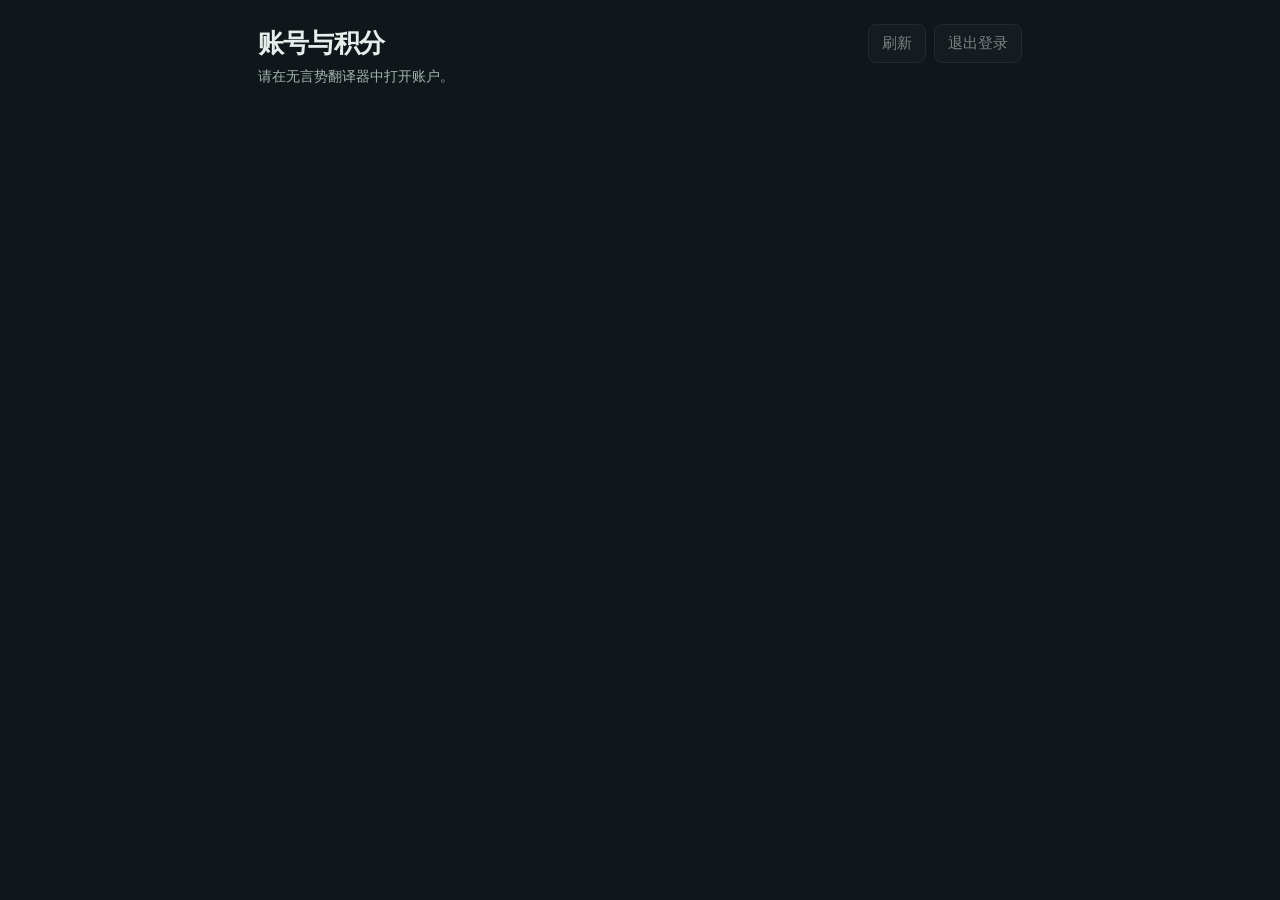
<file: assets/webui/account.html>
<!doctype html>
<html lang="zh-CN"><head><meta charset="utf-8"><meta name="viewport" content="width=device-width,initial-scale=1">
<meta http-equiv="Content-Security-Policy" content="default-src 'none'; script-src 'self'; style-src 'self'; connect-src 'none'; base-uri 'none'; form-action 'none'; object-src 'none'">
<title>账号与积分</title><link rel="stylesheet" href="account.css"><script src="account.js" defer></script></head>
<body><main>
  <header><div><h1>账号与积分</h1><p id="identity">正在读取账户…</p></div><div class="actions"><button id="refresh" type="button">刷新</button><button id="logout" type="button">退出登录</button></div></header>
  <p id="notice" role="status" aria-live="polite"></p>
  <div id="content" hidden>
    <nav aria-label="账户页面"><button type="button" data-page="overview" aria-pressed="true">账户</button><button type="button" data-page="history" aria-pressed="false">订单与流水</button><button type="button" data-page="recovery" aria-pressed="false">最近译文</button></nav>
    <section id="overview" aria-label="账户">
      <div class="balance"><div><span>可用积分</span><strong id="available">—</strong></div><p id="details">尚未读取余额</p></div>
      <h2>兑换积分</h2><form id="redeem-form"><label class="sr" for="code">兑换码或兑换口令</label><input id="code" type="password" maxlength="128" placeholder="输入兑换码或口令" autocomplete="off" required><button type="submit">兑换</button></form>
      <p class="muted">一次性码只有一个账号能领，共享码每个账号都可领一次。</p>
      <h2>积分充值</h2>
      <div class="coupon-field"><label for="coupon-code">充值优惠码（选填）</label><input id="coupon-code" type="text" maxlength="80" autocomplete="off" spellcheck="false" placeholder="填写后选择积分包查看优惠价"></div>
      <div id="plans" class="plans"><p class="empty">正在读取积分包…</p></div>
      <div id="coupon-quote" class="quote" hidden>
        <div aria-live="polite"><strong id="quote-plan"></strong><p id="quote-details" class="muted"></p><p id="quote-total"></p></div>
        <button id="confirm-coupon" type="button" class="buy">确认并去付款</button>
      </div>
    </section>
    <section id="history" aria-label="订单与流水" hidden>
      <h2>充值订单</h2><div id="orders"><p class="empty">正在读取订单…</p></div>
      <h2>积分流水</h2><div id="ledger"><p class="empty">正在读取流水…</p></div>
    </section>
    <section id="recovery" aria-label="最近译文" hidden>
      <h2>最近一次翻译</h2><p class="muted">从服务器取回当前账号上次提交的任务，恢复译文不消耗积分。</p>
      <div class="actions"><button id="recover" type="button">恢复最近任务</button><button id="cancel" type="button">取消最近任务</button></div>
      <p id="task-status" role="status"></p><div id="task-text" hidden><h3>原文</h3><pre id="source"></pre><h3>译文</h3><pre id="translation"></pre></div>
    </section>
  </div>
</main></body></html>
</file>
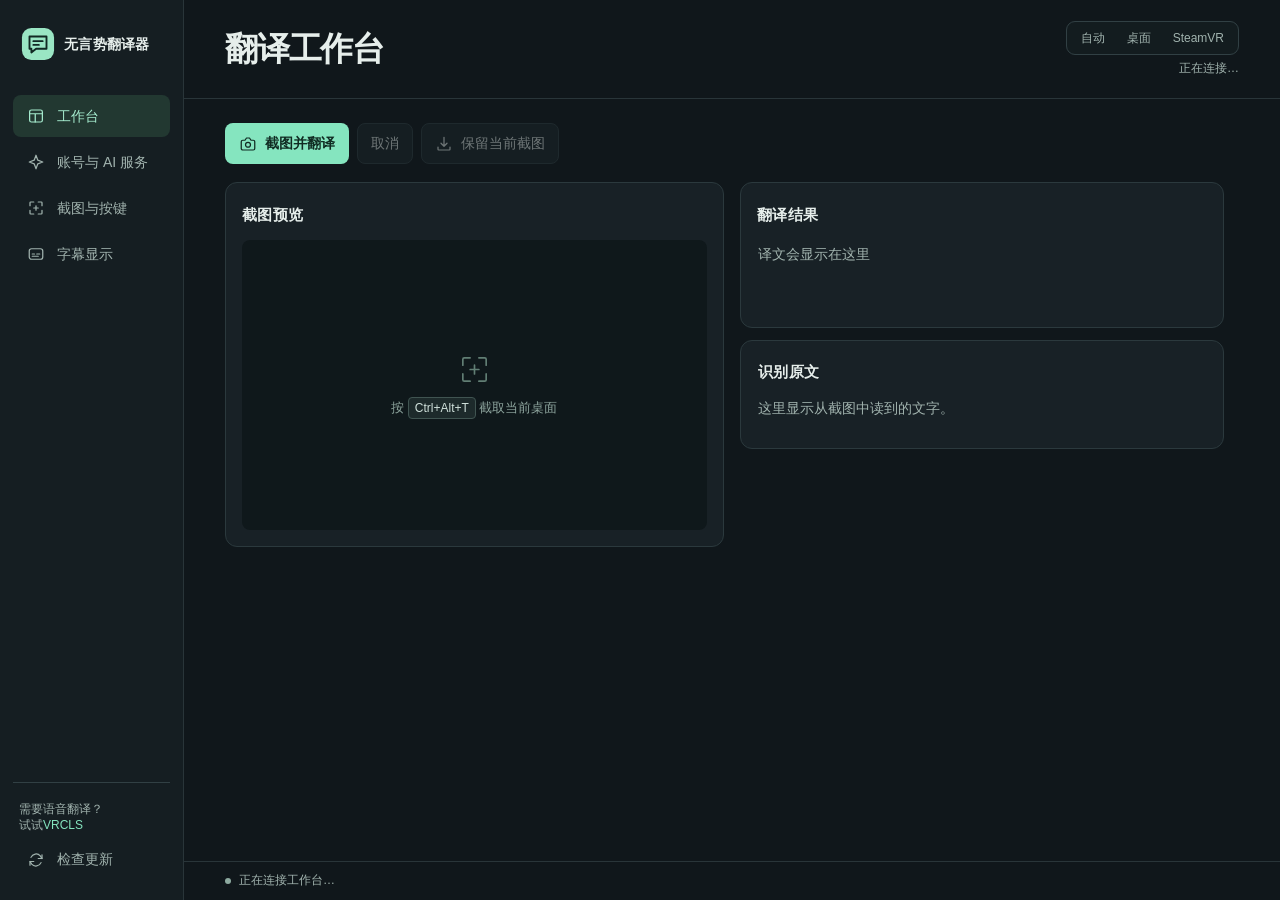
<file: assets/webui/workspace.html>
<!doctype html>
<html lang="zh-CN">
<head>
  <meta charset="utf-8">
  <meta name="viewport" content="width=device-width, initial-scale=1">
  <meta name="color-scheme" content="dark">
  <meta http-equiv="Content-Security-Policy" content="default-src 'none'; script-src 'self'; style-src 'self'; img-src 'self' data:; base-uri 'none'; form-action 'none'; object-src 'none'">
  <link rel="stylesheet" href="workspace.css">
  <title>无言势翻译器</title>
  <script src="workspace.js" defer></script>
</head>
<body>
  <svg class="sprites" aria-hidden="true" xmlns="http://www.w3.org/2000/svg">
    <symbol id="i-grid" viewBox="0 0 24 24"><rect x="3.5" y="4" width="17" height="16" rx="2.5"/><path d="M3.5 9h17M11 9v11"/></symbol>
    <symbol id="i-ai" viewBox="0 0 24 24"><path d="m12 3 2.4 6.6L21 12l-6.6 2.4L12 21l-2.4-6.6L3 12l6.6-2.4L12 3Z"/></symbol>
    <symbol id="i-focus" viewBox="0 0 24 24"><path d="M4 9V5a1 1 0 0 1 1-1h4m6 0h4a1 1 0 0 1 1 1v4m0 6v4a1 1 0 0 1-1 1h-4m-6 0H5a1 1 0 0 1-1-1v-4"/><path d="M9 12h6m-3-3v6"/></symbol>
    <symbol id="i-captions" viewBox="0 0 24 24"><rect x="3" y="5" width="18" height="14" rx="3"/><path d="M7 12h3m3 0h4M7 15h8"/></symbol>
    <symbol id="i-user" viewBox="0 0 24 24"><circle cx="12" cy="8" r="3.5"/><path d="M5 20v-1a7 7 0 0 1 14 0v1"/></symbol>
    <symbol id="i-save" viewBox="0 0 24 24"><path d="M12 3v12m-4-4 4 4 4-4M4 16v3a1 1 0 0 0 1 1h14a1 1 0 0 0 1-1v-3"/></symbol>
    <symbol id="i-left" viewBox="0 0 24 24"><path d="m14 6-6 6 6 6"/></symbol>
    <symbol id="i-right" viewBox="0 0 24 24"><path d="m10 6 6 6-6 6"/></symbol>
    <symbol id="i-scan" viewBox="0 0 24 24"><path d="M5 7h3l2-3h4l2 3h3a2 2 0 0 1 2 2v9a2 2 0 0 1-2 2H5a2 2 0 0 1-2-2V9a2 2 0 0 1 2-2Z"/><circle cx="12" cy="13" r="3.3"/></symbol>
    <symbol id="i-text" viewBox="0 0 24 24"><path d="M4 6h16M4 12h16M4 18h9"/></symbol>
    <symbol id="i-monitor" viewBox="0 0 24 24"><rect x="2.5" y="4" width="19" height="13" rx="2"/><path d="M12 17v4m-5 0h10"/></symbol>
    <symbol id="i-update" viewBox="0 0 24 24"><path d="M20 5v5h-5M4 19v-5h5"/><path d="M5.3 8.5a7.5 7.5 0 0 1 12.4-2.1L20 10M4 14l2.3 3.6a7.5 7.5 0 0 0 12.4-2.1"/></symbol>
    <symbol id="i-close" viewBox="0 0 24 24"><path d="m6 6 12 12m0-12L6 18"/></symbol>
  </svg>
  <aside class="rail">
    <div class="brand"><svg viewBox="0 0 36 36" width="34" height="34" aria-hidden="true"><rect x="1" y="1" width="34" height="34" rx="10" fill="#9ae6c4"/><path d="M9 10h18v13H16l-5 4v-4H9z" fill="none" stroke="#112923" stroke-width="2" stroke-linejoin="round"/><path d="M13 15h10m-10 4h6" stroke="#112923" stroke-width="1.8" stroke-linecap="round"/></svg><span>无言势翻译器</span></div>
    <nav aria-label="工作区">
      <button type="button" data-page="workspace" aria-current="page"><svg><use href="#i-grid"/></svg>工作台</button>
      <button type="button" data-page="services"><svg><use href="#i-ai"/></svg>账号与 AI 服务</button>
      <button type="button" data-page="capture"><svg><use href="#i-focus"/></svg>截图与按键</button>
      <button type="button" data-page="subtitles"><svg><use href="#i-captions"/></svg>字幕显示</button>
    </nav>
    <div class="rail-update">
      <button type="button" id="vrclsEntry" data-action="openVrcls" aria-label="需要语音翻译？试试VRCLS（在默认浏览器打开官网）" title="在默认浏览器打开 VRCLS 官网">
        需要语音翻译？<span>试试<strong>VRCLS</strong></span>
      </button>
      <button type="button" id="updateEntry" popovertarget="updatePanel" aria-label="检查更新">
        <svg aria-hidden="true"><use href="#i-update"/></svg>
        <span><span class="update-entry-full">检查更新</span><span class="update-entry-short" aria-hidden="true">更新</span><small id="updateEntryVersion" hidden></small></span>
      </button>
    </div>
  </aside>
  <main>
    <header class="page-head">
      <h1 id="pageTitle">翻译工作台</h1>
      <div class="mode-box">
        <fieldset class="segment" id="modes"><legend class="sr-only">使用模式</legend>
          <label><input type="radio" name="mode" value="Auto"><span>自动</span></label>
          <label><input type="radio" name="mode" value="Desktop"><span>桌面</span></label>
          <label><input type="radio" name="mode" value="SteamVR"><span>SteamVR</span></label>
        </fieldset>
        <span class="active-mode" id="activeMode">正在连接…</span>
      </div>
    </header>
    <div class="scroll" id="pageContent">
      <section id="workspace" class="page" aria-label="翻译工作台">
        <div class="capture-bar">
          <div class="capture-actions"><button type="button" class="primary" data-action="translate"><svg><use href="#i-scan"/></svg>截图并翻译</button><button type="button" id="cancelTask" data-action="cancel" title="当前没有可取消的任务" disabled>取消</button><button type="button" data-action="saveScreenshot" id="saveScreenshot" title="截取一张画面后即可保留" disabled><svg><use href="#i-save"/></svg>保留当前截图</button></div>
          <button type="button" class="quiet" id="desktopCaptureEntry" aria-haspopup="dialog" aria-controls="quickDesktopCapture" hidden><svg aria-hidden="true"><use href="#i-monitor"/></svg><span id="desktopCaptureName">主显示器全屏</span></button>
        </div>
        <div class="workspace-grid">
          <section class="card media-card">
            <div class="card-head"><h2>截图预览</h2></div>
            <div class="preview-surface">
              <img id="previewImage" alt="本次翻译使用的截图" hidden>
              <div id="previewEmpty" class="empty"><svg><use href="#i-focus"/></svg><p><span id="triggerVerb">按</span> <kbd id="triggerKey">Ctrl+Alt+T</kbd> <span id="triggerHint">截取当前桌面</span></p></div>
            </div>
            <p class="capture-label" id="captureLabel" hidden></p>
          </section>
          <div class="text-column">
            <section class="card translation-card">
            <div class="card-head"><h2>翻译结果</h2><span class="result-state" id="resultState" hidden>处理中…</span></div>
            <div class="reading"><p id="translation" class="translation" dir="auto">译文会显示在这里</p></div>
            <div class="result-tools" id="pageTools" hidden><div class="pager"><button type="button" class="icon-button" id="previous" data-action="previous" aria-label="上一页" disabled><svg><use href="#i-left"/></svg></button><span id="pageNumber">0 / 0</span><button type="button" class="icon-button" id="next" data-action="next" aria-label="下一页" disabled><svg><use href="#i-right"/></svg></button></div></div>
            </section>
            <section class="card source-card"><div class="card-head"><h2>识别原文</h2></div><p class="source" id="source" dir="auto">这里显示从截图中读到的文字。</p></section>
          </div>
        </div>
      </section>
      <form id="settingsForm" novalidate>
        <fieldset id="editArea" class="edit-area">
          <section id="services" class="page settings" aria-label="账号与 AI 服务" hidden>
            <div class="service-tabs" role="tablist" aria-label="账号与服务">
              <button type="button" role="tab" id="loginTab" data-service-tab="loginPanel" aria-controls="loginPanel" aria-selected="true">账号登录</button>
              <button type="button" role="tab" id="prefsTab" data-service-tab="prefsPanel" aria-controls="prefsPanel" aria-selected="false" tabindex="-1">偏好</button>
              <button type="button" role="tab" id="creditsTab" data-service-tab="creditsPanel" aria-controls="creditsPanel" aria-selected="false" tabindex="-1">积分服务</button>
            </div>
            <div role="tabpanel" id="loginPanel" aria-labelledby="loginTab">
              <section class="card form-card account-summary"><svg class="identity" aria-hidden="true"><use href="#i-user"/></svg><div><h2 id="accountName">账号</h2><p class="hint" id="accountState">正在读取登录状态…</p></div><button type="button" class="primary" data-action="login" id="loginButton">登录账号</button></section>
            </div>
            <div role="tabpanel" id="prefsPanel" aria-labelledby="prefsTab" hidden>
            <section class="card form-card"><div class="card-head"><h2>服务与语言</h2><button type="button" class="quiet" data-action="setup">配置向导</button></div>
              <div class="fields"><label class="field">翻译服务<select data-field="translationBackend"><option value="Credits">账号积分服务</option><option value="OpenAI">自己的 API</option><option value="Codex">本机 Codex</option><option value="GoogleTranslate">本地 OCR + Google 翻译</option><option value="GoogleSearchAI">Google 搜索 AI 模式（实验性）</option></select></label>
                <label class="field">识图方式<select data-field="processingMode"><option value="Handwriting">手写截图直译（AI）</option><option value="Image">直接发送截图给模型</option><option value="LocalJapanese">本地日语手写 OCR</option><option value="Ocr">本地OCR（不推荐）</option></select></label>
                <label class="field">目标语言<input data-field="targetLanguage" maxlength="100" required></label>
              </div><p class="hint" id="privacyHint"></p><p class="hint" id="localOcrStatus" hidden></p>
            </section>
            <section class="card form-card" data-provider="OpenAI" hidden><h2>API 连接</h2>
              <div class="fields"><label class="field" id="presetField" hidden>服务商预设<select id="apiPreset"><option value="">选择预设…</option></select></label><label class="field wide">接口地址<input data-field="apiBaseUrl" maxlength="2048" spellcheck="false" autocomplete="off" placeholder="https://…/v1"></label>
                <label class="field">模型名称<input data-field="apiModel" maxlength="256" spellcheck="false"></label><label class="field">API 密钥<input type="password" data-field="apiKey" maxlength="8192" autocomplete="off" spellcheck="false" placeholder="输入密钥"></label>
              </div><p id="presetNote" class="hint" hidden></p><div class="small-row"><span class="hint" id="keyHint"></span><button type="button" class="quiet" id="clearKey" hidden>清除密钥</button></div>
              <details><summary>请求选项</summary><div class="fields"><label class="field">图片精度<select data-field="apiImageDetail"><option value="Default">服务默认</option><option value="High">高清</option><option value="Low">低清</option><option value="Auto">自动</option></select></label><label class="check"><input type="checkbox" data-field="apiStream">使用流式请求</label></div></details>
              <div class="small-row"><button type="button" data-action="testApi" id="testApi">测试图片识别</button><span class="hint">使用内置测试图</span></div><p class="feedback" id="apiTestResult" hidden></p>
            </section>
            <section class="card form-card" data-provider="Codex" hidden><h2>本机 Codex</h2><div class="fields"><label class="field wide">程序路径<input data-field="codexExecutablePath" maxlength="4096" placeholder="自动查找 codex.exe" spellcheck="false"></label>
                <label class="field">模型<input data-field="codexModel" maxlength="256" placeholder="使用 CLI 默认模型" spellcheck="false"></label><label class="field">思考程度<select data-field="codexReasoningEffort"><option value="">自动（按阶段）</option><option>low</option><option>medium</option><option>high</option></select></label></div>
              <button type="button" data-action="checkCodex">检测 Codex 登录</button>
            </section>
            <section class="card form-card" data-provider="GoogleTranslate" hidden><h2>Google 翻译</h2><p class="hint">在本机识别，然后通过后台网页翻译原文。</p><div class="small-row"><button type="button" data-action="testGoogle" id="testGoogle">测试翻译</button><button type="button" class="quiet" data-action="googleBrowser">查看翻译网页</button></div><p class="feedback" id="googleTestResult" hidden></p></section>
            <section class="card form-card" data-provider="GoogleSearchAI" hidden><h2>Google 搜索 AI 模式（实验性）</h2><p class="hint">无需 API 密钥，不消耗本应用积分。Google 可能限流，可用性因账号和地区而异。如需登录或验证，可打开网页处理。</p><button type="button" class="quiet" data-action="googleSearchAiBrowser">打开 Google 搜索 AI 网页</button></section>
            <details class="card form-card advanced"><summary>更多工具</summary><div class="small-row"><button type="button" data-action="recognize" id="recognizeButton"><span id="recognizeLabel">仅截屏识别</span></button><button type="button" class="quiet" data-action="settingsFolder">打开本机配置目录</button></div></details>
            </div>
            <div role="tabpanel" id="creditsPanel" aria-labelledby="creditsTab" hidden>
              <section class="card form-card"><h2>积分账户</h2><p class="hint">完整翻译成功扣 1 积分。余额、充值、兑换和订单可在账户内查看。</p>
                <button type="button" class="primary" data-action="account">打开积分服务</button><p class="hint" id="creditNote" hidden></p>
                <details><summary id="creditDestination">官方积分服务</summary><label class="field">积分服务器地址<input data-field="creditServerUrl" maxlength="2048" autocomplete="off" spellcheck="false" required></label><button type="button" class="quiet" id="restoreOfficialCredit" hidden>使用官方地址</button></details>
              </section>
            </div>
          </section>
          <section id="capture" class="page settings" aria-label="截图与按键" hidden>
            <section class="card form-card"><h2>画面来源</h2><p class="hint" id="modeHelp"></p>
              <div class="fields"><label class="field" id="desktopSourceField">桌面截图来源<select data-field="desktopCaptureSource"><option value="PrimaryMonitor">全屏（主显示器）</option><option value="Window">指定窗口</option></select></label>
              <label class="field" id="vrSourceField">SteamVR 普通截图来源<select data-field="captureMode"><option>VR 左眼</option><option>桌面主显示器</option></select></label>
              <label class="field">本地 OCR 语言<input data-field="ocrLanguages" maxlength="128" placeholder="eng+jpn" spellcheck="false"></label></div>
              <div id="desktopWindowPicker" hidden>
                <div class="window-controls"><label class="field">截图窗口<select data-field="desktopWindowId" aria-describedby="desktopWindowStatus"><option value="">请选择窗口</option></select></label>
                  <button type="button" id="refreshDesktopWindows">刷新窗口列表</button></div>
                <p class="hint" id="desktopWindowStatus" role="status"></p>
              </div>
              <p class="hint">识别区域，以画面左上角为起点。</p><div class="fields four">
                <label class="field">左侧 %<input data-field="cropX" type="number" data-ratio min="0" max="99" step="1" required></label>
                <label class="field">顶部 %<input data-field="cropY" type="number" data-ratio min="0" max="99" step="1" required></label>
                <label class="field">宽度 %<input data-field="cropWidth" type="number" data-ratio min="1" max="100" step="1" required></label>
                <label class="field">高度 %<input data-field="cropHeight" type="number" data-ratio min="1" max="100" step="1" required></label></div>
            </section>
            <section class="card form-card"><h2>键盘快捷键</h2><label class="field">截图翻译<input data-field="hotkey" maxlength="100" required spellcheck="false" placeholder="Ctrl+Alt+T"></label><p class="hint">Ctrl + Alt + ← / → 翻页，Ctrl + Alt + H 切换字幕。</p></section>
            <section class="card form-card" id="vrFields"><div class="card-head"><h2>SteamVR 手柄</h2><button type="button" class="quiet" data-action="reconnect">重新检测</button></div>
              <div class="check-list"><label class="check"><input type="checkbox" data-field="controllerEnabled">启用手柄按键</label><label class="check"><input type="checkbox" data-field="spatialSelectionEnabled">双手柄框选并固定译文</label></div>
              <label class="field" id="selectionDistanceField">框选距离（米）<input data-field="selectionDistance" type="number" min="0.4" max="4" step="0.1" required></label>
              <p class="hint" id="controllerHelp"></p><button type="button" data-action="bindings">打开手柄绑定</button>
            </section>
          </section>
          <section id="subtitles" class="page settings" aria-label="字幕显示" hidden>
            <section class="card form-card"><div class="card-head"><h2>字幕预览</h2><div class="small-row"><button type="button" data-action="testSubtitle">测试字幕</button><button type="button" class="quiet" data-action="hideSubtitle">隐藏字幕</button></div></div>
              <div class="subtitle-preview" aria-hidden="true"><span>欢迎来到这个世界。<br>字幕最多显示三行。<br>超出三行可以翻页。</span></div>
              <div class="fields"><label class="field">停留时间（秒）<input data-field="displaySeconds" type="number" min="0" max="300" step="1" required></label><label class="check"><input data-field="showSource" type="checkbox">同时显示原文</label></div><p class="hint">桌面和 VR 普通字幕每页最多三行，超出自动分页。Ctrl + Alt + ← / → 可翻页。设为 0 秒可持续显示。框选译文将保留在选区。</p>
            </section>
            <section class="card form-card" id="vrSubtitleFields"><h2>头显内的位置</h2><div class="fields three">
              <label class="field">宽度（米）<input data-field="overlayWidth" type="number" min="0.3" max="2" step="0.01" required></label>
              <label class="field">距离（米）<input data-field="overlayDistance" type="number" min="0.4" max="4" step="0.01" required></label>
              <label class="field">垂直偏移（米）<input data-field="overlayVerticalOffset" type="number" min="-2" max="2" step="0.01" required></label></div>
            </section>
          </section>
        </fieldset>
      </form>
    </div>
    <footer>
      <div id="saveBar" class="save-bar" hidden><span>设置有未保存的修改</span><button type="button" id="discard" class="quiet">放弃修改</button><button type="button" id="save" class="primary">保存设置</button></div>
      <div class="status-line"><span class="dot" aria-hidden="true"></span><span id="status" role="status">正在连接工作台…</span></div>
    </footer>
  </main>
  <dialog class="source-dialog" id="quickDesktopCapture" aria-labelledby="quickDesktopTitle">
    <h2 id="quickDesktopTitle">选择截图来源</h2>
    <fieldset class="edit-area" id="quickDesktopFields"></fieldset>
    <p class="feedback" role="status" id="quickDesktopError" hidden></p>
    <div class="source-dialog-actions"><button type="button" id="cancelDesktopSource">取消</button><button type="button" class="primary" id="applyDesktopSource">应用</button></div>
  </dialog>
  <section class="update-panel" id="updatePanel" popover="auto" role="dialog" aria-labelledby="updateTitle">
    <div class="update-head"><h2 id="updateTitle">客户端更新</h2><button type="button" class="quiet icon-button" id="updateClose" popovertarget="updatePanel" popovertargetaction="hide" aria-label="关闭更新面板"><svg aria-hidden="true"><use href="#i-close"/></svg></button></div>
    <p id="updateCurrentVersion" class="update-version" hidden></p>
    <div class="update-feedback" role="status" aria-live="polite" aria-atomic="true">
      <p id="updateStatus">检查是否有新版本可用。</p><p id="updateDetail" class="hint" hidden></p>
    </div>
    <div class="update-actions"><button type="button" class="primary" id="updateDownload" data-action="downloadUpdate" disabled hidden>下载新版</button><button type="button" id="updateCheck" data-action="checkUpdate">检查更新</button></div>
  </section>
</body>
</html>
</file>
<file: assets/webui/account.css>
:root { color-scheme:dark; font:15px/1.5 "Segoe UI Variable Text","Microsoft YaHei UI",sans-serif; background:#10171b; color:#e6eeeb; --muted:#a1b3ae; --accent:#85e5bf; --line:#314044; --card:#182126 }
* { box-sizing:border-box } [hidden] { display:none!important } body { margin:0 } main { width:min(100%,860px); margin:auto; padding:24px clamp(16px,5vw,48px) 40px }
header,.actions,form,nav { display:flex; align-items:center; gap:8px } header { justify-content:space-between; align-items:flex-start; gap:16px } header .actions { flex-shrink:0 }
h1 { font-size:1.75rem; letter-spacing:-.03em; margin:0 0 4px } h2 { font-size:1.12rem; margin:24px 0 10px } h3 { font-size:.95rem; color:var(--muted); margin:16px 0 4px }
p { margin:0 } #identity,.muted,.empty,.balance span,.balance p,time,.ref { color:var(--muted); font-size:.9rem } #identity,.ref { overflow-wrap:anywhere } #notice { color:var(--accent); min-height:1.5em; margin:9px 0 }
button,input { font:inherit; border:1px solid var(--line); background:var(--card); color:inherit; border-radius:8px; padding:7px 13px } button { cursor:pointer; white-space:nowrap } button:hover:not(:disabled) { border-color:var(--accent) } button:disabled { opacity:.5; cursor:wait } :focus-visible { outline:2px solid var(--accent); outline-offset:2px }
nav { border-bottom:1px solid var(--line); gap:18px; margin-bottom:20px; overflow:auto } nav button { border:0; border-bottom:2px solid transparent; border-radius:0; background:none; color:var(--muted); padding:8px 1px } nav button[aria-pressed=true] { color:var(--accent); border-color:var(--accent) }
.balance { display:flex; align-items:flex-end; justify-content:space-between; gap:12px; padding:16px 20px; border:1px solid var(--line); border-radius:12px; background:var(--card) }
.balance strong { display:block; font-size:2.5rem; font-weight:600; color:var(--accent); line-height:1.25; font-variant-numeric:tabular-nums }
form { max-width:490px } input { min-width:0; flex:1; background:#111b20 } form button,.buy { color:#0e2a1f; background:var(--accent); border-color:var(--accent); font-weight:600 }
.plans { display:grid; grid-template-columns:repeat(auto-fit,minmax(190px,1fr)); gap:10px } .plan { border:1px solid var(--line); border-radius:12px; padding:16px; background:var(--card) }
.plan strong { display:block; font-size:1.18rem; margin-bottom:2px } .plan button { margin-top:12px }
.coupon-field { display:grid; gap:5px; max-width:420px; margin-bottom:12px } .coupon-field label { color:var(--muted); font-size:.9rem }
.quote { display:flex; align-items:center; justify-content:space-between; flex-wrap:wrap; gap:12px; padding:14px 16px; margin-top:12px; border:1px solid var(--accent); border-radius:12px }
#quote-total { margin-top:4px; font-weight:600; color:var(--accent) }
.entry { display:flex; align-items:center; justify-content:space-between; flex-wrap:wrap; gap:8px 12px; padding:12px 0; border-bottom:1px solid var(--line) } .entry p { margin-bottom:2px }
.entry time,.ref { display:block; font-size:.8rem } .entry .actions { flex-wrap:wrap } .empty { padding:6px 0 }
#task-status { color:var(--accent); margin:14px 0 } pre { white-space:pre-wrap; overflow-wrap:anywhere; margin:0; font:inherit }
.sr { position:absolute; width:1px; height:1px; overflow:hidden; clip-path:inset(50%) } @media(max-width:520px) { header,.balance { flex-direction:column; align-items:flex-start } }
</file>
<file: assets/webui/workspace.css>
:root {
  color-scheme: dark;
  --bg: #10171b;
  --surface: #182126;
  --inset: #101a1d;
  --line: #314044;
  --text: #e6eeeb;
  --muted: #a1b3ae;
  --accent: #85e5bf;
  --radius: 12px;
  font: 14px/1.5 "Segoe UI Variable Text", "Microsoft YaHei UI", "Segoe UI", sans-serif;
  -webkit-font-smoothing: antialiased;
}
* { box-sizing: border-box; }
[hidden], .sprites { display: none !important; }
html, body { height: 100%; margin: 0; overflow: hidden; }
body { display: grid; grid-template-columns: 184px minmax(0,1fr); color: var(--text); background: var(--bg); }
button, input, select { font: inherit; }
button { display: inline-flex; align-items: center; justify-content: center; gap: 8px; min-height: 38px; padding: 7px 13px; border: 1px solid var(--line); border-radius: 8px; color: var(--text); background: #1d292d; cursor: pointer; }
button:hover:enabled { background: #29383b; border-color: #4b625e; }
button:focus-visible, summary:focus-visible, input:focus-visible, select:focus-visible, .segment input:focus-visible + span { outline: 2px solid var(--accent); outline-offset: 3px; }
button:disabled { opacity: .44; cursor: default; }
.primary { font-weight: 650; color: #102b22; background: var(--accent); border-color: transparent; }
.primary:hover:enabled { color: #0e241d; background: #a2f0cf; border-color: transparent; }
.quiet, .icon-button { border-color: transparent; background: transparent; color: var(--muted); }
.quiet:hover:enabled, .icon-button:hover:enabled { background: #263438; border-color: transparent; color: var(--text); }
.icon-button { width: 36px; min-height: 34px; padding: 7px; }
svg { flex: none; }
button svg, .empty svg { width: 18px; height: 18px; fill: none; stroke: currentColor; stroke-width: 1.65; stroke-linecap: round; stroke-linejoin: round; }
.sr-only { position: absolute; width: 1px; height: 1px; padding: 0; margin: -1px; overflow: hidden; clip-path: inset(50%); white-space: nowrap; }
.rail { display: flex; flex-direction: column; min-height: 0; padding: 27px 13px 19px; background: #151e22; border-right: 1px solid #293539; }
.brand { display: flex; align-items: center; gap: 9px; margin: 0 8px 34px; white-space: nowrap; font-weight: 650; letter-spacing: .02em; }
.rail nav { display: grid; gap: 4px; }
.rail button { width: 100%; justify-content: flex-start; min-height: 42px; padding-inline: 13px; gap: 12px; color: var(--muted); background: transparent; border-color: transparent; }
.rail button:hover:enabled { background: #1b282b; border-color: transparent; }
.rail button[aria-current="page"] { color: #a5ebce; background: #223831; }
.rail-update { flex: none; margin-top: auto; border-top: 1px solid var(--line); padding-top: 12px; }
#vrclsEntry { display: block; min-height: 36px; padding: 5px; font-size: 12px; line-height: 1.35; text-align: left; white-space: normal; }
#vrclsEntry span { white-space: nowrap; }
#vrclsEntry strong { color: var(--accent); font-weight: 500; }
#updateEntry { line-height: 1.4; }
#updateEntry small { display: block; margin-top: 3px; font-size: 11px; color: var(--muted); overflow-wrap: anywhere; }
.update-entry-short { display: none; }
#updateEntry[data-available="true"] { color: var(--accent); }
.update-panel { position: fixed; inset: auto auto 18px 196px; margin: 0; width: min(330px,calc(100vw - 24px)); max-height: calc(100vh - 75px); overflow: auto; padding: 17px 20px 20px; border: 1px solid #465b55; border-radius: var(--radius); background: var(--surface); color: var(--text); box-shadow: 0 14px 40px #0006; }
.update-head { display: flex; align-items: center; justify-content: space-between; gap: 12px; }
.update-head h2 { font-size: 17px; }
.update-head button { margin: -4px -5px -4px 0; }
.update-version { color: var(--muted); font-size: 12px; margin-top: 2px; overflow-wrap: anywhere; }
.update-feedback { margin: 14px 0; border-top: 1px solid var(--line); padding-top: 12px; overflow-wrap: anywhere; }
.update-feedback .hint { margin-top: 4px; }
.update-panel[data-state="available"] #updateStatus { color: var(--accent); }
.update-panel[data-state="error"] #updateStatus { color: #ffc0ac; }
.update-actions { display: flex; gap: 8px; flex-wrap: wrap; }
main { min-width: 0; min-height: 0; display: flex; flex-direction: column; }
.page-head { display: flex; justify-content: space-between; flex: none; align-items: center; gap: 18px; min-height: 99px; padding: 20px clamp(20px,3.2vw,48px); border-bottom: 1px solid #293539; }
h1, h2, p { margin: 0; }
h1 { letter-spacing: -.035em; font-size: clamp(25px,2.6vw,34px); font-weight: 650; line-height: 1.3; }
h2 { font-size: 15px; font-weight: 650; letter-spacing: .025em; }
.mode-box { display: flex; align-items: flex-end; flex-direction: column; gap: 4px; }
.segment { position: relative; margin: 0; padding: 3px; display: inline-flex; border: 1px solid var(--line); border-radius: 9px; background: #131c1f; }
.segment label { cursor: pointer; }
.segment input { position: absolute; opacity: 0; width: 1px; height: 1px; }
.segment span { display: block; padding: 4px 11px; font-size: 12px; border-radius: 5px; color: var(--muted); }
.segment input:checked + span { color: #a5ebce; background: #293e36; font-weight: 650; }
.segment:disabled { opacity: .55; }
.active-mode { color: var(--muted); font-size: 12px; min-height: 18px; }
.scroll { flex: 1; min-height: 0; overflow-y: auto; scrollbar-gutter: stable; scrollbar-color: #42534f transparent; }
.page { padding: 24px clamp(20px,3.2vw,48px) 28px; max-width: 1530px; margin-inline: auto; }
.capture-bar, .card-head, .result-tools, .save-bar, .small-row { display: flex; align-items: center; gap: 10px; }
.capture-bar, .card-head, .result-tools { justify-content: space-between; }
.capture-bar { margin-bottom: 18px; flex-wrap: wrap; }
#desktopCaptureEntry { min-width: 0; max-width: min(100%, 300px); }
#desktopCaptureName { overflow: hidden; text-overflow: ellipsis; white-space: nowrap; }
.capture-actions { display: flex; align-items: center; flex-wrap: wrap; gap: 8px; }
.capture-actions button { min-height: 41px; }
.workspace-grid { display: grid; grid-template-columns: minmax(0,1.03fr) minmax(0,1fr); align-items: start; gap: 16px; }
.text-column { display: grid; align-content: start; min-width: 0; gap: 12px; }
.card { min-width: 0; min-height: 0; background: var(--surface); border: 1px solid #2b393d; border-radius: var(--radius); overflow: hidden; }
.card-head { min-height: 39px; }
.media-card, .translation-card { display: flex; flex-direction: column; padding: 13px 16px 16px; }
.preview-surface { min-height: 170px; aspect-ratio: 16 / 10; position: relative; display: grid; place-items: center; margin-top: 5px; overflow: hidden; border-radius: 8px; background: #0f181b; }
.preview-surface img { position: absolute; inset: 0; width: 100%; height: 100%; object-fit: contain; }
.empty { display: grid; justify-items: center; gap: 10px; color: #8da49d; font-size: 13px; }
.empty svg { width: 35px; height: 35px; stroke-width: 1.15; color: #617e74; }
.empty p { text-align: center; padding-inline: 10px; }
.empty kbd { display: inline-block; padding: 1px 6px; border: 1px solid #405451; border-radius: 4px; background: #1d2a2b; color: #d0e1db; font: 12px/1.5 "Segoe UI", "Microsoft YaHei UI", sans-serif; }
.capture-label { color: var(--muted); font-size: 12px; padding-top: 8px; overflow-wrap: anywhere; }
.result-state { color: var(--accent); font-size: 12px; }
.reading { min-height: 76px; max-height: 42vh; overflow: auto; scrollbar-color: #435651 transparent; padding: 8px 1px; }
.translation, .source { white-space: pre-wrap; overflow-wrap: anywhere; unicode-bidi: plaintext; user-select: text; }
.translation { font-size: 22px; line-height: 1.65; }
.translation.empty-text, .source.empty-text { color: var(--muted); font-size: 14px; }
.result-tools { padding-top: 8px; border-top: 1px solid #2c3a3d; }
.result-tools button { font-size: 12px; }
.pager { display: inline-flex; align-items: center; gap: 4px; }
.pager span { color: var(--muted); min-width: 40px; font-size: 12px; text-align: center; font-variant-numeric: tabular-nums; }
.source-card { padding: 12px 17px 16px; }
.source { max-height: 28vh; min-height: 36px; overflow: auto; margin-top: 4px; color: #bdcec7; font-size: 14px; line-height: 1.75; }
.edit-area { min-width: 0; border: 0; padding: 0; margin: 0; }
.settings { max-width: 1100px; }
.service-tabs { display: flex; gap: 4px; margin-bottom: 20px; border-bottom: 1px solid var(--line); }
.service-tabs button { border: 0; border-radius: 5px 5px 0 0; border-bottom: 2px solid transparent; background: transparent; color: var(--muted); padding: 8px 14px; }
.service-tabs button[aria-selected=true] { color: var(--accent); border-bottom-color: var(--accent); }
.account-summary { display: flex; align-items: center; gap: 14px; flex-wrap: wrap; }
.account-summary .identity { width: 49px; height: 49px; padding: 12px; background: #253d34; color: #a5ebce; stroke: currentColor; stroke-width: 1.6; stroke-linecap: round; fill: none; border-radius: 50%; }
.account-summary > button { margin-left: auto; }
.account-summary h2 { margin: 0 0 3px !important; }
.form-card { padding: 18px 22px; margin-bottom: 14px; }
.form-card h2 { margin-bottom: 13px; }
.form-card .card-head { min-height: 32px; margin-bottom: 11px; }
.form-card .card-head h2 { margin: 0; }
.form-card .card-head button { min-height: 30px; font-size: 12px; }
.fields { display: grid; grid-template-columns: repeat(2,minmax(0,1fr)); gap: 13px 20px; }
.window-controls { display: flex; align-items: end; gap: 12px; flex-wrap: wrap; margin-top: 14px; }
.window-controls .field { flex: 1 1 230px; min-width: 0; }
.window-controls select { width: 100%; min-width: 0; text-overflow: ellipsis; }
.source-dialog { width: min(490px,calc(100vw - 28px)); max-height: calc(100vh - 32px); padding: 22px; overflow: auto; background: var(--surface); color: var(--text); border: 1px solid #465b55; border-radius: var(--radius); box-shadow: 0 14px 40px #0006; }
.source-dialog::backdrop { background: #07100fc2; }
.source-dialog h2 { margin: 0 0 16px; }
.source-dialog-actions { display: flex; justify-content: flex-end; gap: 10px; margin-top: 20px; }
.fields.four { grid-template-columns: repeat(4,minmax(0,1fr)); }
.fields.three { grid-template-columns: repeat(3,minmax(0,1fr)); }
.field { display: grid; gap: 6px; min-width: 0; color: var(--muted); font-size: 13px; }
.field.wide { grid-column: 1 / -1; }
.form-card > .field { max-width: 530px; }
input:not([type=checkbox],[type=radio]), select { min-width: 0; width: 100%; border: 1px solid #3a4a4e; border-radius: 7px; background-color: var(--inset); color: var(--text); padding: 8px 10px; min-height: 38px; line-height: 1.4; }
input::placeholder { color: #8c9f9a; }
select { cursor: pointer; }
.hint, .feedback { font-size: 12px; line-height: 1.7; color: var(--muted); white-space: pre-line; overflow-wrap: anywhere; }
.form-card > .hint, .feedback { margin: 10px 0; }
.feedback { color: #bddfcf; }
.check-list { display: grid; gap: 14px; margin: 15px 0; }
.check { display: flex; align-items: center; gap: 9px; font-size: 13px; align-self: center; }
input[type=checkbox] { width: 16px; height: 16px; accent-color: var(--accent); }
.small-row { flex-wrap: wrap; }
.form-card .small-row { margin-top: 12px; }
details { margin: 13px 0; }
summary { cursor: pointer; color: #aec7bd; font-size: 13px; padding: 6px 0; }
details[open] summary { margin-bottom: 5px; }
.subtitle-preview { min-height: 110px; border-radius: 8px; display: grid; place-items: end center; padding: 18px; background: linear-gradient(150deg,#253b37,#34534a 45%,#223638); margin-bottom: 17px; }
.subtitle-preview span { display: block; color: white; background: #111a18c9; padding: 8px 25px; border-radius: 5px; text-align: center; line-height: 1.6; }
footer { flex: none; background: var(--bg); }
.status-line { min-height: 39px; padding: 9px clamp(20px,3.2vw,48px); display: flex; gap: 8px; align-items: baseline; color: var(--muted); border-top: 1px solid #293539; font-size: 12px; }
.dot { flex: none; width: 6px; height: 6px; align-self: baseline; border-radius: 50%; background: #8daaa0; }
body[data-busy=true] .dot { background: var(--accent); }
body[data-error=true] .status-line { color: #ffc0ac; }
body[data-error=true] .dot { background: #e9a185; }
#status { max-height: 4.6em; overflow-y: auto; overflow-wrap: anywhere; }
.save-bar { padding: 10px clamp(20px,3.2vw,48px); border-top: 1px solid #33433f; background: #192a24; flex-wrap: wrap; }
.save-bar span { flex: 1; font-size: 13px; min-width: 90px; }
.save-bar button { font-size: 13px; min-height: 33px; }
@media (max-width: 995px) {
  body { grid-template-columns: 145px minmax(0,1fr); }
  .rail { padding-inline: 9px; }
  .update-panel { left: 156px; }
  .brand { gap: 6px; margin-inline: 3px; font-size: 13px; }
  .brand svg { width: 27px; }
}
@media (max-width: 740px) {
  body { grid-template-columns: 1fr; grid-template-rows: auto minmax(0,1fr); }
  .rail { flex-direction: row; padding: 6px 10px; gap: 6px; align-items: center; border-right: 0; border-bottom: 1px solid var(--line); }
  .brand { display: none; }
  .rail nav { display: flex; flex: 1; flex-wrap: wrap; gap: 2px; }
  .rail button { width: auto; padding: 5px 8px; gap: 4px; font-size: 12px; min-height: 34px; white-space: nowrap; }
  .rail button svg { width: 15px; height: 15px; }
  .rail-update { display: grid; justify-items: start; margin-top: 0; padding-top: 0; padding-left: 5px; border-top: 0; border-left: 1px solid var(--line); }
  #vrclsEntry { min-height: 30px; padding: 2px 4px; font-size: 11px; }
  #updateEntry { min-height: 26px; padding-block: 2px; }
  #updateEntry small { display: none; }
  .update-panel { inset: 80px 10px auto auto; max-height: calc(100vh - 90px); }
  .page-head { min-height: 76px; padding-block: 9px; }
  .page { padding-top: 15px; }
  .workspace-grid { gap: 10px; }
  .media-card, .translation-card { padding-inline: 11px; }
  .form-card { padding: 13px 15px; }
}
@media (max-width: 650px) {
  .workspace-grid { grid-template-columns: 1fr; }
  .preview-surface { aspect-ratio: 2 / 1; min-height: 132px; }
}
@media (max-width: 560px) {
  .rail-update { max-width: 100px; }
  .rail button svg { display: none; }
  .rail button { padding: 4px 6px; }
  .update-entry-full { display: none; }
  .update-entry-short { display: inline; }
  .page-head { padding-inline: 12px; gap: 7px; }
  h1 { font-size: 22px; }
  .segment span { padding: 3px 6px; }
  .page { padding-inline: 12px; }
  .reading { min-height: 55px; max-height: 36vh; }
  .fields { grid-template-columns: 1fr; }
  .fields.four, .fields.three { grid-template-columns: repeat(2,minmax(0,1fr)); }
}
@media (max-width: 390px) {
  .rail { padding-inline: 5px; gap: 3px; }
  .rail nav { gap: 0; }
  .rail button { padding-inline: 4px; }
}
@media (forced-colors: active) {
  .rail button[aria-current="page"], .segment input:checked + span, .primary { outline: 1px solid Highlight; color: Highlight; }
}
</file>
